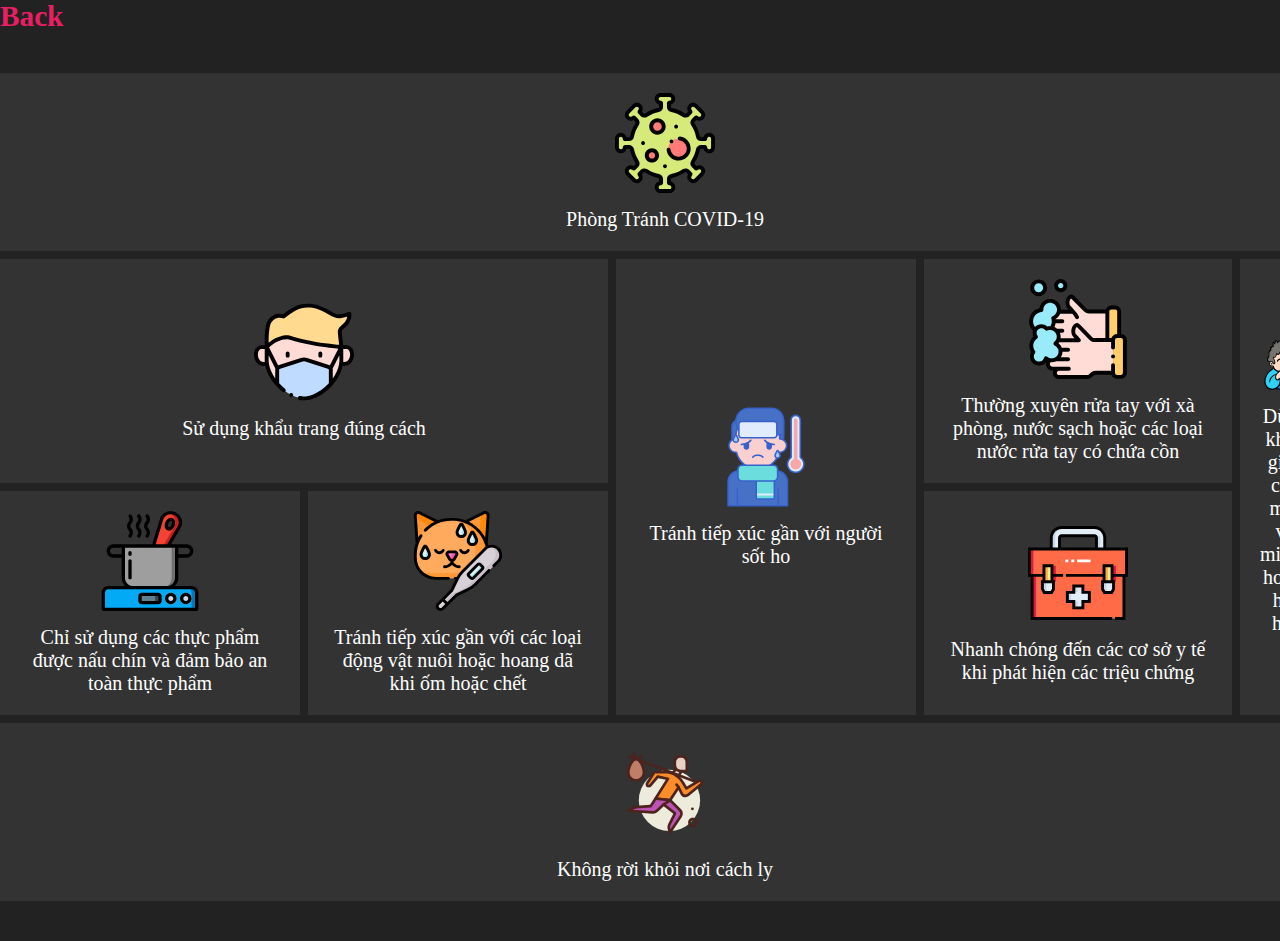
<file: webcanhan/covid-19.html>
<!DOCTYPE html>
<html lang="en">
<head>
  <meta charset="UTF-8">
  <meta name="viewport" content="width=device-width, initial-scale=1.0">
  <link rel="stylesheet" type="text/css" href="covid-19.css">
  <title>Document</title>
</head>
<body>
    <div id="back">
     <a href="index.html"><h3>Back</h3></a>
    </div>
    <section >
      <div class="container">
        <div class="box">
          <div class="content">
          <img src="./img/cvid-19/virus.svg" alt="">
          <p>Phòng Tránh COVID-19</p>
        </div>
        </div>
        <div class="box">
          <div class="content">
          <img src="./img/cvid-19/mark.svg" alt="">
          <p>Sử dụng khẩu trang đúng cách</p>
        </div>
        </div>
         <div class="box">
          <div class="content">
          <img src="./img/cvid-19/fever.svg" alt="">
          <p>Tránh tiếp xúc gần với người sốt ho</p>
        </div>
        </div>
        <div class="box">
          <div class="content">
          <img src="./img/cvid-19/7.svg" alt="">
          <p>Thường xuyên rửa tay với xà phòng, nước sạch hoặc các loại nước rửa tay có chứa cồn</p>
        </div>
        </div>
        <div class="box">
          <div class="content">
          <img src="./img/cvid-19/6.svg" alt="">
          <p>Dùng khăn giấy che mũi và miệng ho và hắt hơi</p>
        </div>
        </div>
         <div class="box">
          <div class="content">
          <img src="./img/cvid-19/1973685.svg" alt="">
          <p>Chỉ sử dụng các thực phẩm được nấu chín và đảm bảo an toàn thực phẩm</p>
        </div>
        </div>
         <div class="box">
          <div class="content">
          <img src="./img/cvid-19/sick.svg" alt="">
          <p>Tránh tiếp xúc gần với các loại động vật nuôi hoặc hoang dã khi ốm hoặc chết</p>
        </div>
        </div>
         <div class="box">
          <div class="content">
          <img src="./img/cvid-19/kit.svg" alt="">
          <p>Nhanh chóng đến các cơ sở y tế khi phát hiện các triệu chứng </p>
        </div>

        </div>
         <div class="box">
          <div class="content">
          <img src="./img/cvid-19/refugee.svg" alt="">
          <p>Không rời khỏi nơi cách ly  </p>
        </div>
        
      
      </div>
      
    </section>
    
  
</body>
</html>
</file>
<file: webcanhan/covid-19.css>
*{
  margin: 0;
  padding: 0;
  box-sizing: border-box;
}
#back{
  background-color: #222;

 
}
#back a{
   color: white;
   text-decoration: none;
   font-size: 25px;
}
#back a:hover{
  color: #e91e63;
}
section{
  display: flex;
  justify-content: center;
  align-self: center;
  min-height: 100vh;
  background-color: #222;
}
.container{
  position: relative;
  max-width: 100%;
  display: grid;
  grid-template-columns: repeat(auto-fill,minmax(300px,1fr));
  grid-template-rows: minmax(100px, auto);
  margin: 40px;
  grid-auto-flow: dense;
  grid-gap: 8px;
 
}
.container .box{
  background-color: #333;
  padding: 20px;
  display: grid;
  font-size: 20px;
  place-items: center;
  text-align: center;
  color: #fff;
  transition: 0.5s;
}
.container .box:hover{
  background: #e91e63;
}
.container .box img{
  position: relative;
  max-width: 100px;
  margin-bottom: 10px;
}
.container .box:nth-child(1){
  grid-column: span 6;
  grid-row: span 1;
}
.container .box:nth-child(2){
  grid-column: span 2;
  grid-row: span 1;
}
.container .box:nth-child(3){
  grid-column: span 1;
  grid-row: span 2;
}
.container .box:nth-child(4){
  grid-column: span 2;
  grid-row: span 1;
}

.container .box:nth-child(5){
  grid-column: span 1;
  grid-row: span 2;
}

.container .box:nth-child(8){
  grid-column: span 2;
  grid-row: span 1;
}
.container .box:nth-child(9){
  grid-column: span 6;
  grid-row: span 3;
}


@media (max-width: 767px) {
  .container{
    grid-template-columns: repeat(auto-fill,minmax(50%,1fr));
    grid-template-rows: minmax(auto, auto);
  }
  .container .box{
    grid-row: unset;
    grid-column: unset;
  }
  
}
</file>
